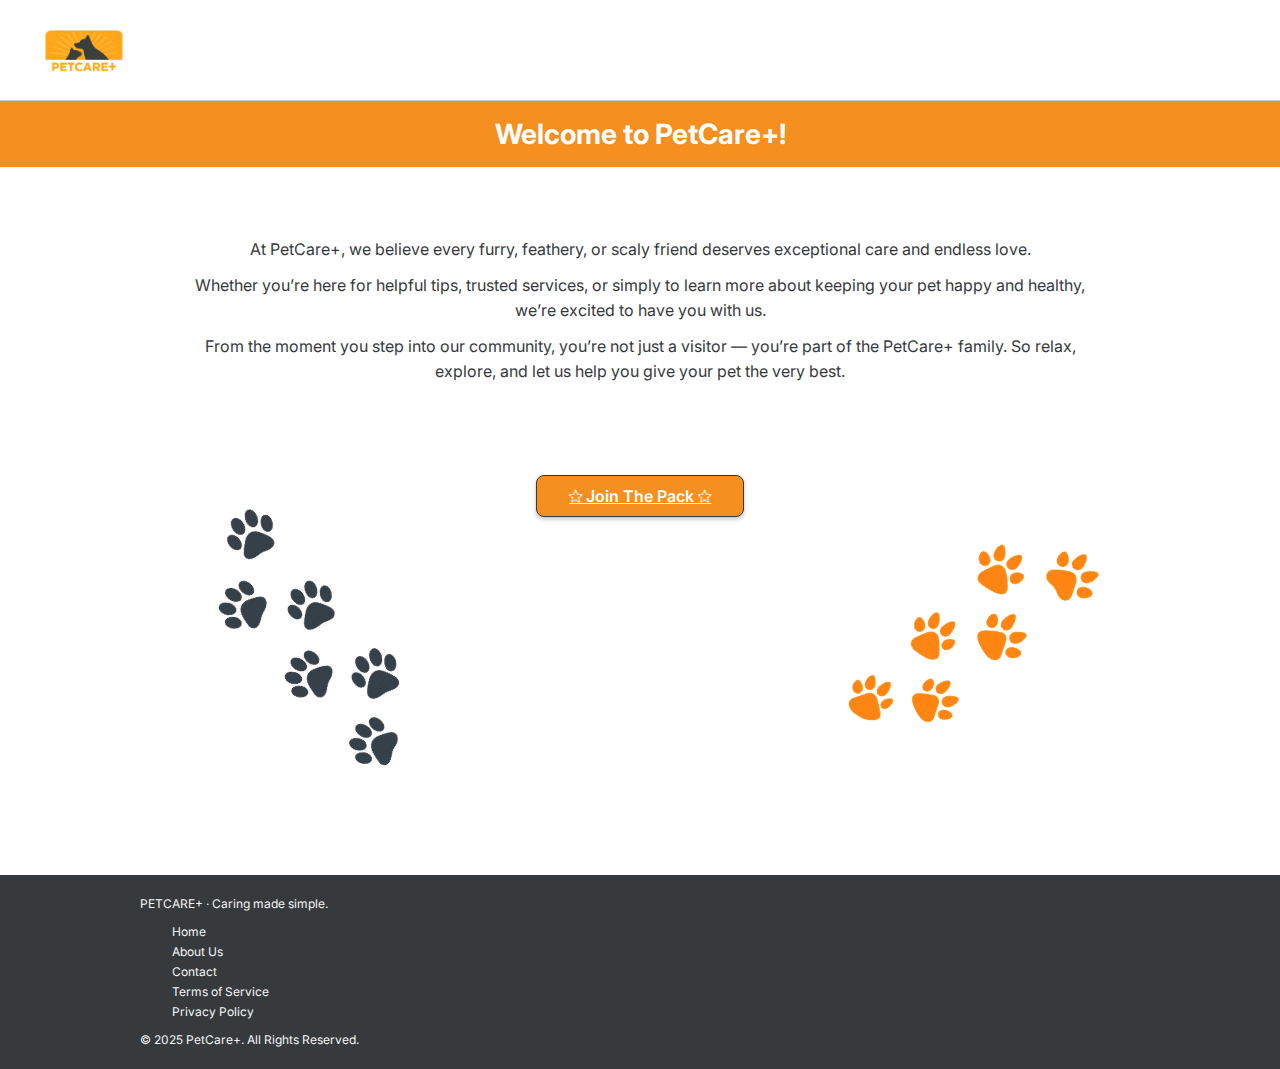
<file: Website_Components/index.html>
<!DOCTYPE html>
<html lang="en">
<head>
    <meta charset="UTF-8" />
    <title>Welcome to PetCare+</title>

    <!-- Make Bootstrap responsive -->
    <meta name="viewport" content="width=device-width, initial-scale=1.0">

    <!-- Inter font -->
    <link rel="preconnect" href="https://fonts.googleapis.com">
    <link rel="preconnect" href="https://fonts.gstatic.com" crossorigin>
    <link href="https://fonts.googleapis.com/css2?family=Inter:wght@400;500;600;700&display=swap" rel="stylesheet">

    <!-- Bootstrap CSS -->
    <link
        href="https://cdn.jsdelivr.net/npm/bootstrap@5.3.3/dist/css/bootstrap.min.css"
        rel="stylesheet">

    <!-- Your custom styles (override Bootstrap if needed) -->
    <link rel="stylesheet" href="styles.css">
</head>

<body>

    <!-- White header with transparent logo -->
    <header class="top-header">
        <img src="Logo_Unmasked.png" alt="PetCare+ logo" class="logo-img">
    </header>

    <!-- Orange bar title -->
    <div class="welcome-strip">
        Welcome to PetCare+!
    </div>

    <main class="intro-main">

        <!-- Centered intro text -->
        <section class="hero">
            <p>
                At PetCare+, we believe every furry, feathery, or scaly friend deserves exceptional care and endless love.
            </p>
            <p>
                Whether you’re here for helpful tips, trusted services, or simply to learn more about keeping your pet happy and healthy,
                we’re excited to have you with us.
            </p>
            <p>
                From the moment you step into our community, you’re not just a visitor — you’re part of the PetCare+ family.
                So relax, explore, and let us help you give your pet the very best.
            </p>
        </section>

        <!-- Paws + Join button row -->
        <section class="intro-paws-row">
            <!-- left tilted gray paws -->
            <div class="paw-column">
                <img src="Paw_Gray.png" alt="Gray paw prints" class="paw-strip paws-intro-left">
            </div>

            <!-- Join button (goes to login) -->
            <div class="intro-btn-wrapper">
                <a href="login.html" class="cta-btn intro-btn">
                    ✩ Join The Pack ✩
                </a>
            </div>

            <!-- right tilted orange paws -->
            <div class="paw-column">
                <img src="Paw_Orange.png" alt="Orange paw prints" class="paw-strip paws-intro-right">
            </div>
        </section>

    </main>

    <footer>
        <div class="footer-inner">
            <div class="footer-top">
                PETCARE+ · Caring made simple.
            </div>

            <ul class="footer-links">
                <li><a href="#">Home</a></li>
                <li><a href="#">About Us</a></li>
                <li><a href="#">Contact</a></li>
                <li><a href="#">Terms of Service</a></li>
                <li><a href="#">Privacy Policy</a></li>
            </ul>

            <div>
                © 2025 PetCare+. All Rights Reserved.
            </div>
        </div>
    </footer>

    <!-- JS at the bottom (only once!) -->
    <script src="https://cdn.jsdelivr.net/npm/bootstrap@5.3.3/dist/js/bootstrap.bundle.min.js"></script>
    <script src="main.js"></script>
</body>
</html>
</file>
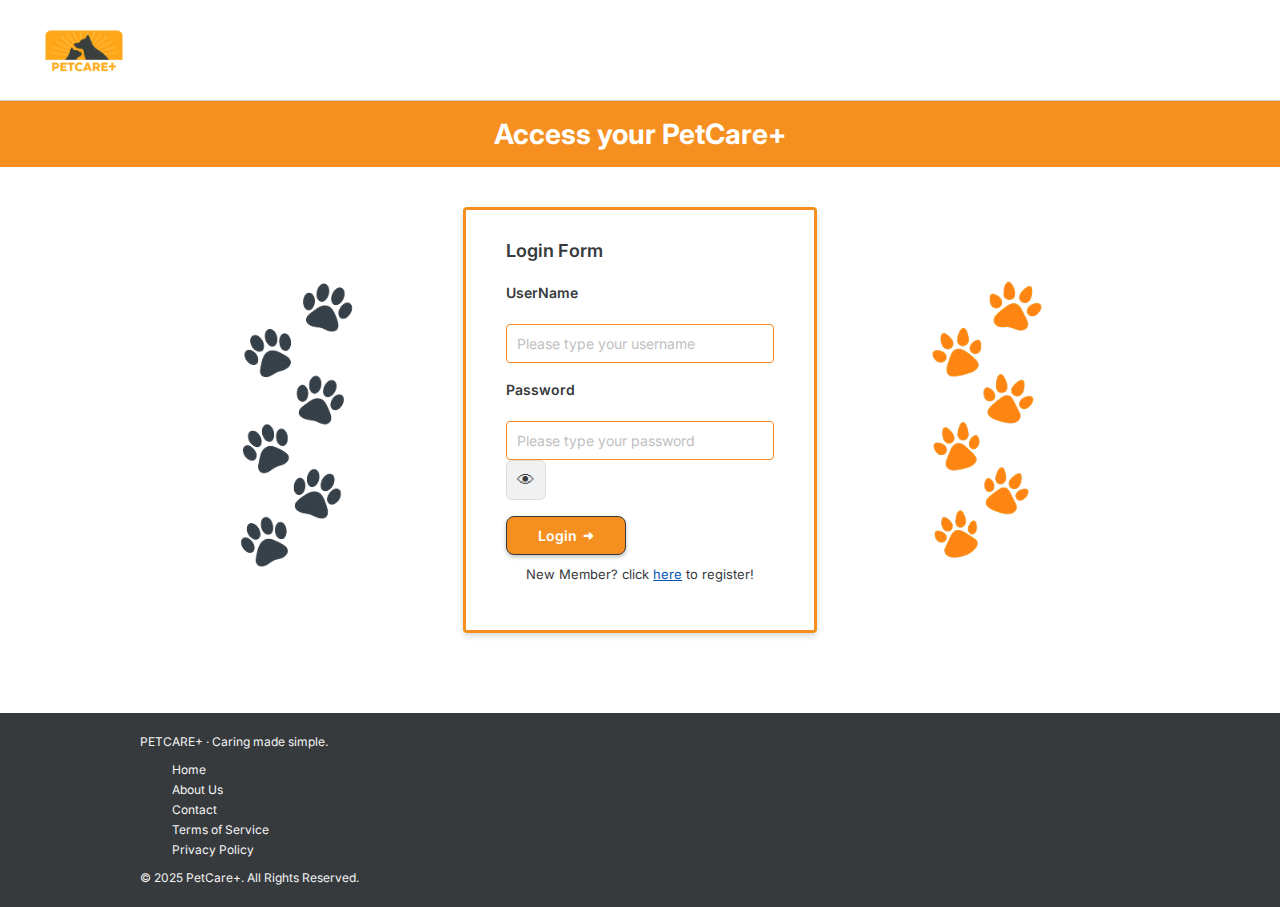
<file: Website_Components/login.html>
<!DOCTYPE html>
<html lang="en">
<head>
    <meta charset="UTF-8" />
    <title>PetCare+ Login</title>

    <!-- Inter font -->
    <link rel="preconnect" href="https://fonts.googleapis.com">
    <link rel="preconnect" href="https://fonts.gstatic.com" crossorigin>
    <link href="https://fonts.googleapis.com/css2?family=Inter:wght@400;500;600;700&display=swap" rel="stylesheet">

        <!-- Bootstrap CSS (load BEFORE your own CSS) -->
    <link
        href="https://cdn.jsdelivr.net/npm/bootstrap@5.3.3/dist/css/bootstrap.min.css"
        rel="stylesheet">

        
        
    <!-- Your custom styles -->
    <link rel="stylesheet" href="styles.css">
</head>

<body>

    <!-- Top logo bar (white background) -->
    <header class="top-header">
        <img src="Logo_Unmasked.png" alt="PetCare+ logo" class="logo-img">
    </header>

    <!-- Orange strip -->
    <div class="welcome-strip">
        Access your PetCare+
    </div>

    <main class="login-main">
        <div class="login-layout">

            <!-- LEFT PAW IMAGE (gray, straight) -->
            <div class="paw-column">
                <img src="Paw_Gray.png" alt="Gray paw prints" class="paw-strip login-paw">
            </div>

            <!-- LOGIN CARD -->
            <div class="login-card">
                <h2>Login Form</h2>
<form id="login-form" class="needs-validation" novalidate>
  <div class="form-row mb-3">
    <label for="username" class="form-label">UserName</label>
    <input
      type="text"
      id="username"
      class="form-control"
      placeholder="Please type your username"
      required
    >
    <div class="invalid-feedback">
      Please enter your username.
    </div>
  </div>

<div class="form-row mb-3">
  <label for="password" class="form-label">Password</label>

  <div class="password-row d-flex align-items-center">
      <input
          type="password"
          id="password"
          class="form-control flex-grow-1"
          placeholder="Please type your password"
          required
      >
      <span class="toggle-password-outside" data-target="password">👁︎</span>

      <!-- NOTE: same parent as the input, comes AFTER it -->
      <div class="invalid-feedback">
          Please enter your password.
      </div>
  </div>
</div>



  <div class="login-actions">
    <button type="submit" class="cta-btn login-btn">
      Login <span class="btn-icon">➜</span>
    </button>
  </div>

  <p class="register-text">
    New Member? click <a href="register.html">here</a> to register!
  </p>
</form>
<div id="login-success" class="alert alert-success d-none mt-3" role="alert"></div>
<div id="login-error" class="alert alert-danger d-none mt-3" role="alert"></div>



            </div>

            <!-- RIGHT PAW IMAGE (orange, straight) -->
            <div class="paw-column">
                <img src="Paw_Orange.png" alt="Orange paw prints" class="paw-strip login-paw">
            </div>

        </div>
    </main>

    <footer>
        <div class="footer-inner">
            <div class="footer-top">
                PETCARE+ · Caring made simple.
            </div>

            <ul class="footer-links">
                <li><a href="#">Home</a></li>
                <li><a href="#">About Us</a></li>
                <li><a href="#">Contact</a></li>
                <li><a href="#">Terms of Service</a></li>
                <li><a href="#">Privacy Policy</a></li>
            </ul>

            <div>
                © 2025 PetCare+. All Rights Reserved.
            </div>
        </div>
    </footer>
<script src="https://cdn.jsdelivr.net/npm/bootstrap@5.3.3/dist/js/bootstrap.bundle.min.js"></script>
<script src="main.js"></script>
</body>
</html>
</file>
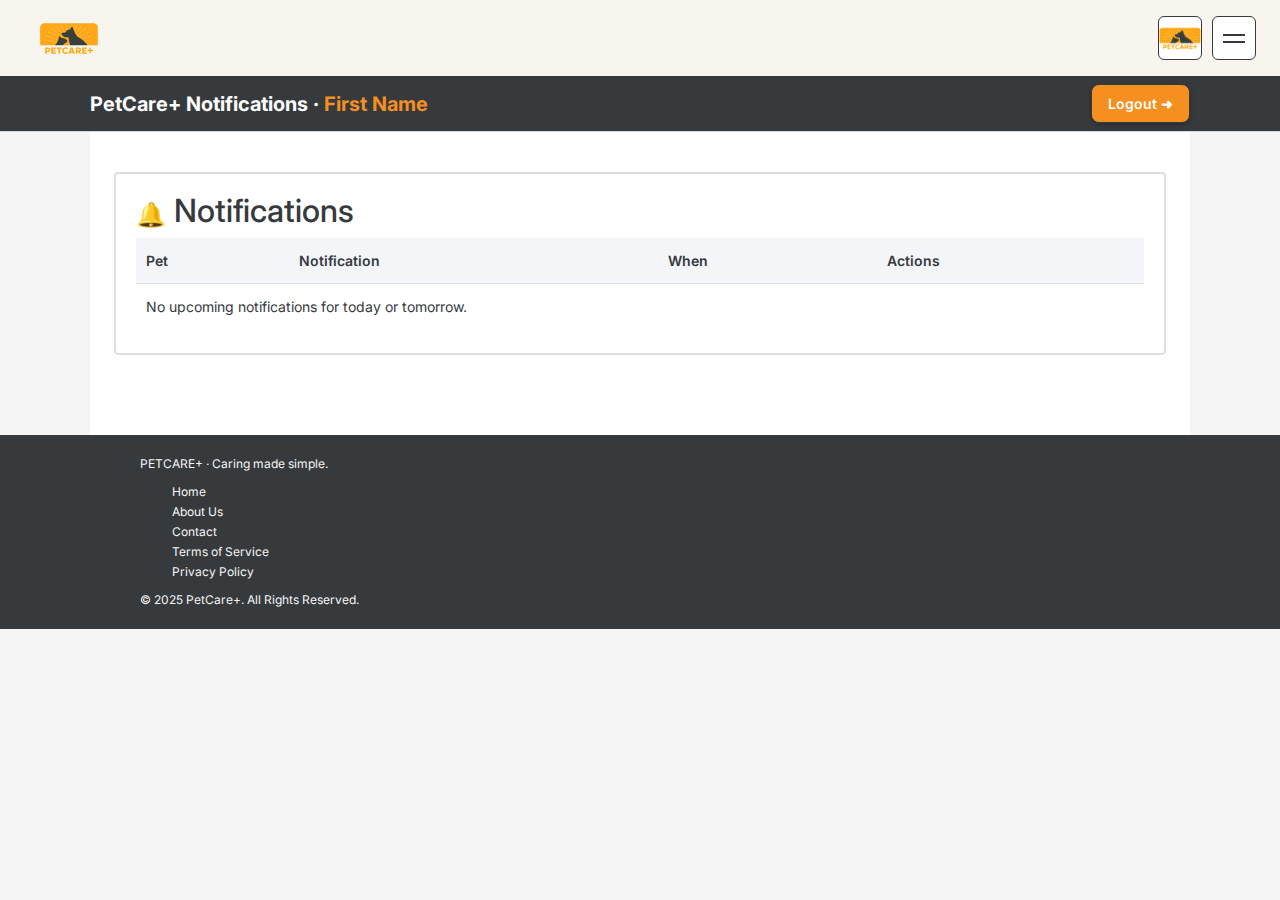
<file: Website_Components/notifications.html>
<!DOCTYPE html>
<html lang="en">
<head>
  <meta charset="UTF-8" />
  <title>Notifications · PetCare+</title>

  <link rel="preconnect" href="https://fonts.googleapis.com">
  <link rel="preconnect" href="https://fonts.gstatic.com" crossorigin>
  <link href="https://fonts.googleapis.com/css2?family=Inter:wght@400;500;600;700&display=swap" rel="stylesheet">

  <link
    href="https://cdn.jsdelivr.net/npm/bootstrap@5.3.3/dist/css/bootstrap.min.css"
    rel="stylesheet">

  <link rel="stylesheet" href="styles.css">
</head>

<body>

  <header class="home-header">
    <div class="home-header-top">
      <img src="Logo_Unmasked.png" alt="PetCare+ logo" class="home-logo">

      <div class="home-header-right">
        <button id="pet-thumb-btn" class="header-icon-btn" aria-label="Current pet">
          <img
            id="pet-thumb"
            class="pet-thumb"
            src="Logo_Unmasked.png"
            alt="Pet photo"
          >
        </button>

        <button id="show-menu" class="header-menu-btn" aria-label="Menu">
          <span></span>
          <span></span>
        </button>
      </div>
    </div>

    <div class="welcome-bar">
      <div class="welcome-bar-inner">
        <div class="welcome-text">
          PetCare+ Notifications · <span id="welcome-name">First Name</span>
        </div>
        <button class="cta-btn logout-btn">
          Logout ➜
        </button>
      </div>
    </div>
  </header>

  <nav id="nav-menu">
    <ul class="nav-menu-items">
      <div id="navbar-toggle">
        <a href="#" class="menu-bars" id="hide-menu">☰</a>
        <span class="sidebar-title">PetCare+</span>
      </div>

      <hr>

      <li class="nav-text"><a href="home.html">Dashboard</a></li>

      <li class="nav-section-label">Pet Profiles</li>
      <ul id="pet-profiles-list" class="nav-sublist">
        <li class="nav-sublist-footer">
          <a href="add-pet.html" class="nav-add-pet-link">+ Add a new pet</a>
        </li>
      </ul>

      <hr>

      <li class="nav-text"><a href="reservation.html">Book Appointment</a></li>
      <li class="nav-text"><a href="calendar.html">Calendar</a></li>
      <li class="nav-text"><a href="notifications.html">Notifications</a></li>
      <li class="nav-text"><a href="login.html">Logout</a></li>
    </ul>
  </nav>

  <div id="sidebar-overlay"></div>

  <main class="app-main notifications-main">
    <section class="notifications-card">
      <div class="notifications-title">
        <span class="notif-bell">🔔</span>
        <h2>Notifications</h2>
      </div>

      <table class="notifications-table">
        <thead>
          <tr>
            <th>Pet</th>
            <th>Notification</th>
            <th>When</th>
            <th>Actions</th>
          </tr>
        </thead>
        <tbody id="notifications-body">
        </tbody>
      </table>
    </section>
  </main>

  <footer>
    <div class="footer-inner">
      <div class="footer-top">
        PETCARE+ · Caring made simple.
      </div>

      <ul class="footer-links">
        <li><a href="home.html"  data-footer-link="home">Home</a></li>
        <li><a href="index.html" data-footer-link="about">About Us</a></li>
        <li><a href="#contact"   data-footer-link="contact">Contact</a></li>
        <li><a href="#terms"     data-footer-link="terms">Terms of Service</a></li>
        <li><a href="#privacy"   data-footer-link="privacy">Privacy Policy</a></li>
      </ul>

      <div>
        © 2025 PetCare+. All Rights Reserved.
      </div>
    </div>
  </footer>

  <div id="footer-modal-overlay" class="footer-modal-overlay">
    <div class="footer-modal">
      <button class="footer-modal-close" aria-label="Close">×</button>
      <h2 id="footer-modal-title"></h2>
      <div id="footer-modal-body"></div>
    </div>
  </div>

  <script src="https://cdn.jsdelivr.net/npm/bootstrap@5.3.3/dist/js/bootstrap.bundle.min.js"></script>
  <script src="main.js"></script>
</body>
</html>
</file>
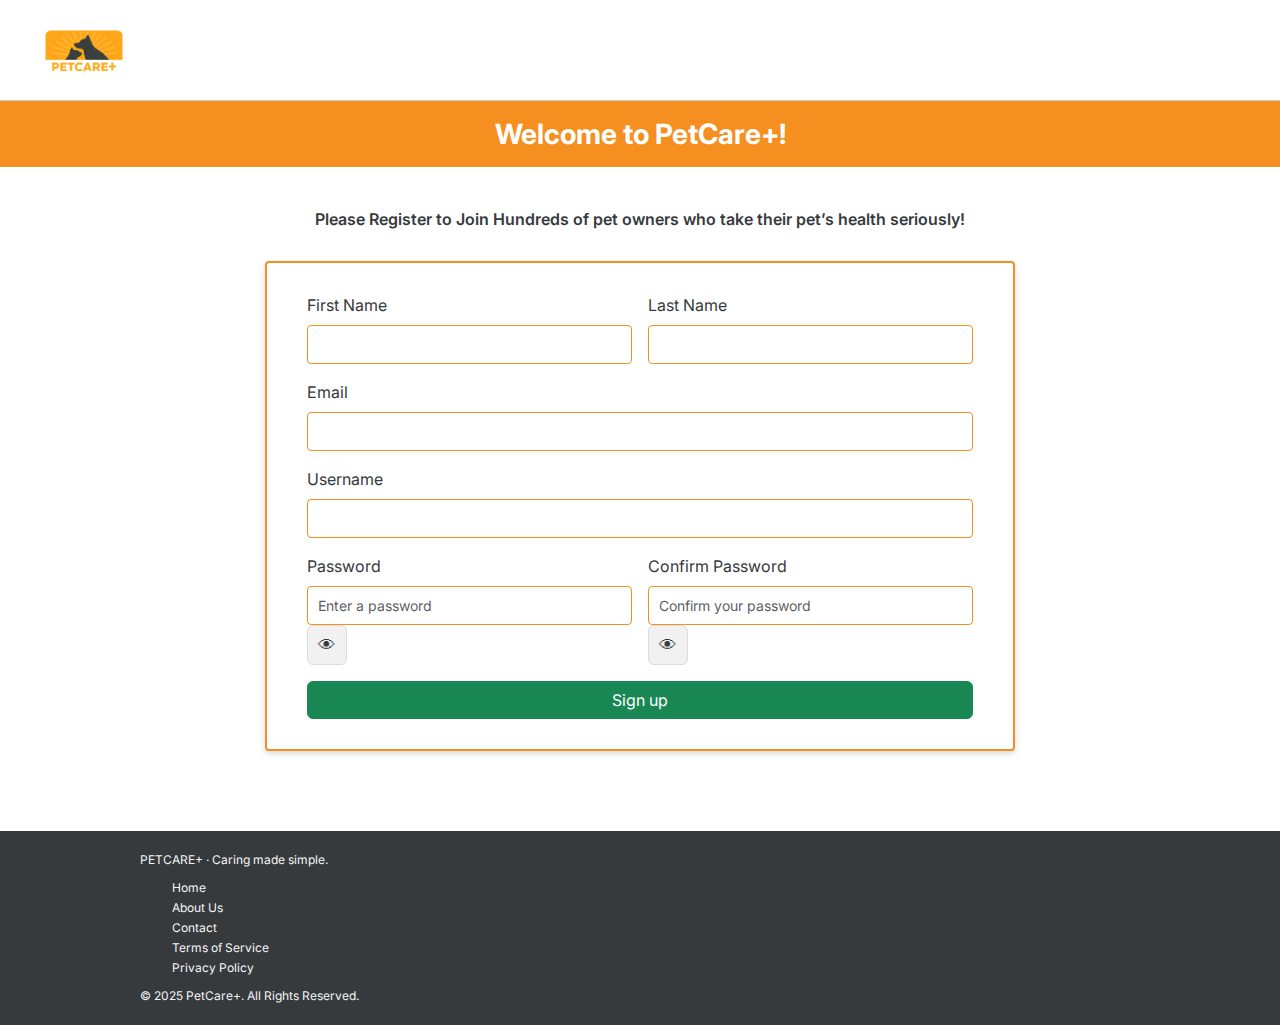
<file: Website_Components/register.html>
<!DOCTYPE html>
<html lang="en">
<head>
    <meta charset="UTF-8" />
    <title>Register · PetCare+</title>

    <!-- Inter font -->
    <link rel="preconnect" href="https://fonts.googleapis.com">
    <link rel="preconnect" href="https://fonts.gstatic.com" crossorigin>
    <link href="https://fonts.googleapis.com/css2?family=Inter:wght@400;500;600;700&display=swap" rel="stylesheet">

        <!-- Bootstrap CSS (load BEFORE your own CSS) -->
    <link
        href="https://cdn.jsdelivr.net/npm/bootstrap@5.3.3/dist/css/bootstrap.min.css"
        rel="stylesheet">

        
        
        
    <!-- Your custom styles -->
    <link rel="stylesheet" href="styles.css">
</head>

<body>

    <!-- Same white header + transparent logo -->
    <header class="top-header">
        <img src="Logo_Unmasked.png" alt="PetCare+ logo" class="logo-img">
    </header>

    <!-- Orange strip title -->
    <div class="welcome-strip">
        Welcome to PetCare+!
    </div>

    <main class="register-main">
        <!-- Subtitle under orange strip -->
        <p class="register-subtitle">
            Please Register to Join Hundreds of pet owners who take their pet’s health seriously!
        </p>

        <!-- Registration form card -->
        <section class="register-card">
 <form id="register-form" class="needs-validation" novalidate>
  <div class="row g-3">
    <div class="col-md-6">
      <label for="reg-first-name" class="form-label">First Name</label>
      <input type="text" id="reg-first-name" class="form-control" required>
      <div class="invalid-feedback">Please enter your first name.</div>
    </div>

    <div class="col-md-6">
      <label for="reg-last-name" class="form-label">Last Name</label>
      <input type="text" id="reg-last-name" class="form-control" required>
      <div class="invalid-feedback">Please enter your last name.</div>
    </div>

    <div class="col-12">
      <label for="reg-email" class="form-label">Email</label>
      <input type="email" id="reg-email" class="form-control" required>
      <div class="invalid-feedback">Please enter a valid email.</div>
    </div>

    <div class="col-12">
      <label for="reg-username" class="form-label">Username</label>
      <input type="text" id="reg-username" class="form-control" required>
      <div class="invalid-feedback">Please choose a username.</div>
    </div>
<div class="col-md-6">
  <label for="reg-password" class="form-label">Password</label>

  <div class="password-row d-flex align-items-start">
      <input
          type="password"
          id="reg-password"
          class="form-control flex-grow-1"
          placeholder="Enter a password"
          required
      >
      <span class="toggle-password-outside" data-target="reg-password">👁︎</span>

      <div class="invalid-feedback">
          Please enter a password.
      </div>
  </div>
</div>

<div class="col-md-6">
  <label for="reg-confirm" class="form-label">Confirm Password</label>

  <div class="password-row d-flex align-items-start">
      <input
          type="password"
          id="reg-confirm"
          class="form-control flex-grow-1"
          placeholder="Confirm your password"
          required
      ><span class="toggle-password-outside" data-target="reg-confirm">👁︎</span>
      

      <div class="invalid-feedback">
          Please confirm your password.
      </div>
  </div>
</div>


    <div class="col-12">
      <button type="submit" class="btn btn-success w-100">Sign up</button>
    </div>
  </div>
</form>

<div id="register-error" class="alert alert-danger mt-3 d-none" role="alert"></div>
<div id="register-success" class="alert alert-success mt-3 d-none" role="alert"></div>

        </section>
    </main>

    <footer>
        <div class="footer-inner">
            <div class="footer-top">
                PETCARE+ · Caring made simple.
            </div>

            <ul class="footer-links">
                <li><a href="#">Home</a></li>
                <li><a href="#">About Us</a></li>
                <li><a href="#">Contact</a></li>
                <li><a href="#">Terms of Service</a></li>
                <li><a href="#">Privacy Policy</a></li>
            </ul>

            <div>
                © 2025 PetCare+. All Rights Reserved.
            </div>
        </div>
    </footer>
<script src="https://cdn.jsdelivr.net/npm/bootstrap@5.3.3/dist/js/bootstrap.bundle.min.js"></script>
<script src="main.js"></script>
</body>
</html>
</file>
<file: Website_Components/styles.css>
/* GLOBAL / BASE STYLES */

:root {
    --pet-orange: #F58F1F;
    --pet-gray:   #363A3D;
    --bg-light:   #f5f5f5;
    --footer-bg:  #363A3D;
}

* {
    box-sizing: border-box;
    margin: 0;
    padding: 0;
}

body {
    font-family: "Inter", Arial, Helvetica, sans-serif;
    background-color: var(--bg-light);
    color: var(--pet-gray);
}

/* HEADER VARIANTS */

/* White header with logo (login, register, intro, add-pet) */
.top-header {
    background-color: #ffffff;
    border-bottom: 1px solid #cccccc;
    padding: 10px 24px;
}

.logo-img {
    height: 80px;
}

/* Old text-based header if you still need it somewhere */
.top-bar {
    background-color: #ffffff;
    border-bottom: 1px solid #cccccc;
    padding: 10px 20px;
}

.logo-box {
    display: inline-flex;
    align-items: center;
    justify-content: center;
    background-color: var(--pet-orange);
    padding: 8px 20px;
    border-radius: 4px;
}

.logo-box span {
    font-weight: 700;
    color: #ffffff;
    font-size: 20px;
    letter-spacing: 1px;
}

/* ORANGE STRIP UNDER HEADER */

.welcome-strip {
    background-color: var(--pet-orange);
    color: #ffffff;
    text-align: center;
    padding: 12px 10px;
    font-size: 28px;
    font-weight: 700;
}
/* ========================= */
/*    HOME HEADER + WELCOME  */
/* ========================= */

/* outer shell */
.home-header {
    background-color: #f8f5ee;
    border-bottom: 1px solid #d5d5d5;
}

/* top pale row with logo on left and icons on right */
.home-header-top {
    display: flex;
    align-items: center;
    justify-content: space-between;
    padding: 8px 24px;
}

.home-logo {
    height: 60px;
}

.home-header-right {
    display: flex;
    align-items: center;
    gap: 10px;
}

/* square icon buttons (reused for menu & pet thumb wrapper) */
.header-icon-btn,
.header-menu-btn {
    width: 44px;
    height: 44px;
    border-radius: 6px;
    border: 1px solid var(--pet-gray);
    background-color: #ffffff;
    display: inline-flex;
    justify-content: center;
    align-items: center;
    cursor: pointer;
}

/* hamburger lines inside menu button */
.header-menu-btn span {
    display: block;
    width: 22px;
    height: 2px;
    background-color: var(--pet-gray);
}

/* pet photo inside square */
.pet-thumb {
    width: 100%;
    height: 100%;
    object-fit: cover;
    border-radius: 4px;
}

/* dark welcome bar row */
.welcome-bar {
    background-color: var(--pet-gray);
    color: #ffffff;
    padding: 8px 24px;
}

.welcome-bar-inner {
    max-width: 1100px;
    margin: 0 auto;
    display: flex;
    align-items: center;
    justify-content: space-between;
    gap: 12px;
}

.welcome-text {
    font-size: 20px;
    font-weight: 700;
}

#welcome-name {
    color: var(--pet-orange);
}

/* reuse existing .cta-btn + .logout-btn sizes */
.logout-btn {
    padding-inline: 16px;
    font-size: 14px;
}

@media (max-width: 700px) {
    .welcome-bar-inner {
        flex-direction: column;
        align-items: flex-start;
    }

    .logout-btn {
        align-self: flex-end;
    }
}

/* INTRO / HERO (if you use it) */

.hero {
    text-align: center;
    padding: 40px 20px 80px;
    background-color: #ffffff;
}

.hero p {
    max-width: 900px;
    margin: 10px auto;
    font-size: 16px;
    line-height: 1.5;
}

/* Icon paw columns / groups from older design (still safe to keep) */

.bottom-row {
    display: flex;
    align-items: center;
    justify-content: center;
    gap: 60px;
    margin-top: 40px;
}

.paw-group {
    display: flex;
    flex-direction: column;
    gap: 10px;
    font-size: 24px;
}

.paw-group.left {
    color: #444444;
}

.paw-group.right {
    color: var(--pet-orange);
}

/* PRIMARY BUTTON STYLE (matches screenshot) */

.cta-btn {
    display: inline-flex;
    align-items: center;
    justify-content: center;
    gap: 6px;

    padding: 8px 24px;
    background-color: var(--pet-orange);
    border-radius: 8px;
    border: 1px solid var(--pet-gray);

    color: #ffffff;
    font-size: 14px;
    font-weight: 600;
    cursor: pointer;

    box-shadow: 0 2px 4px rgba(0, 0, 0, 0.25);
    transition: transform 0.1s ease, box-shadow 0.1s ease,
                background-color 0.15s ease;
}

.cta-btn:hover {
    background-color: #ff9e2c;
    transform: translateY(-1px);
    box-shadow: 0 3px 7px rgba(0, 0, 0, 0.3);
}

.btn-icon {
    font-size: 13px;
    line-height: 1;
}

/* FOOTER */

footer {
    background-color: var(--footer-bg);
    color: #f5f5f5;
    padding: 20px;
    font-size: 12px;
}

.footer-inner {
    max-width: 1000px;
    margin: 0 auto;
}

.footer-top {
    margin-bottom: 10px;
}

.footer-links {
    list-style: none;
    margin-bottom: 10px;
}

.footer-links li {
    margin: 2px 0;
}

.footer-links a {
    color: #f5f5f5;
    text-decoration: none;
}

.footer-links a:hover {
    text-decoration: underline;
}

/* Small-screen tweak for intro bottom-row */
@media (max-width: 700px) {
    .bottom-row {
        flex-direction: column;
        gap: 20px;
    }
}

/* ========================= */
/*        LOGIN PAGE        */
/* ========================= */

.login-main {
    background-color: #ffffff;
    padding: 40px 0 80px;
}

/* layout: gray paws – form – orange paws */
.login-layout {
    max-width: 900px;
    margin: 0 auto;
    display: flex;
    align-items: center;
    justify-content: center;
    gap: 60px;
}

/* paw columns and images */
.paw-column {
    display: flex;
    justify-content: center;
}

.paw-strip {
    max-height: 320px;
    width: auto;
    object-fit: contain;
}

/* on login they stay straight; on intro we will rotate with extra classes */
.login-paw {
    transform: rotate(0deg);
}

/* For later (Introduction tilted outward): 
   .paws-intro-left { transform: rotate(-45deg); }
   .paws-intro-right { transform: rotate(45deg); }
*/

.login-card {
    border: 3px solid var(--pet-orange);
    padding: 30px 40px;
    border-radius: 4px;
    max-width: 380px;
    width: 100%;
    background-color: #ffffff;
    box-shadow: 0 3px 6px rgba(0,0,0,0.15);
    text-align: left;
    font-size: 14px;
}

.login-card h2 {
    margin-bottom: 20px;
    font-size: 18px;
    font-weight: 600;
}

/* Generic form row (used in register too) */

.form-row {
    margin-bottom: 15px;
    display: flex;
    flex-direction: column;
}

.form-row label {
    margin-bottom: 5px;
    font-weight: 600;
}

.form-row input {
    padding: 8px 10px;
    border-radius: 4px;
    border: 1px solid var(--pet-orange);
    font-size: 14px;
    outline: none;
}

.form-row input::placeholder {
    color: #c0c0c0;
}

.form-row input:focus {
    box-shadow: 0 0 0 2px rgba(245, 143, 31, 0.25);
}

.login-actions {
    margin-top: 10px;
    margin-bottom: 10px;
}

.login-btn {
    min-width: 120px;
}

.register-text {
    font-size: 13px;
    margin-top: 5px;
    text-align: center;
}

.register-text a {
    color: #0056b3;
    text-decoration: underline;
}

@media (max-width: 800px) {
    .login-layout {
        flex-direction: column;
        gap: 30px;
    }

    .paw-column {
        order: -1; /* paws go above/below on small screens if needed */
    }
}

/* ========================= */
/*      REGISTER PAGE       */
/* ========================= */

.register-main {
    background-color: #ffffff;
    text-align: center;
    padding: 40px 20px 80px;
}

.register-subtitle {
    margin-bottom: 30px;
    font-size: 16px;
    font-weight: 600;
}

.register-card {
    border: 2px solid var(--pet-orange);
    padding: 30px 40px;
    border-radius: 4px;
    max-width: 750px;
    margin: 0 auto;
    background-color: #ffffff;
    box-shadow: 0 3px 6px rgba(0,0,0,0.15);
}

.register-grid {
    display: grid;
    grid-template-columns: repeat(2, 1fr);
    gap: 18px 30px;
}

.register-card .form-row {
    display: flex;
    flex-direction: column;
}

.register-card input {
    padding: 8px 10px;
    border: 1px solid var(--pet-orange);
    border-radius: 4px;
    font-size: 14px;
}

.register-actions {
    margin-top: 25px;
    text-align: center;
}

.register-btn {
    width: 140px;
}

@media (max-width: 700px) {
    .register-grid {
        grid-template-columns: 1fr;
    }
}
/* ========================= */
/*     INTRO / INDEX PAGE    */
/* ========================= */

/* main wrapper so background is white like in Figma */
.intro-main {
    background-color: #ffffff;
    padding: 40px 0 80px;
}

/* hero text already exists, but this tightens spacing a bit for intro */
.hero {
    text-align: center;
    padding: 20px 20px 40px;
    background-color: #ffffff;
}

.hero p {
    max-width: 900px;
    margin: 10px auto;
    font-size: 16px;
    line-height: 1.6;
}

/* paws + button row near the bottom */
.intro-paws-row {
    display: flex;
    align-items: flex-start;
    justify-content: center;
    gap: 120px;
    margin-top: 40px;
}

/* reuse .paw-column and .paw-strip from login,
   but tilt them outward on this page */
.paws-intro-left {
    transform: rotate(-45deg);
}

.paws-intro-right {
    transform: rotate(45deg);
}

.intro-btn-wrapper {
    display: flex;
    align-items: center;
    justify-content: center;
}

/* slightly larger button on intro page */
.intro-btn {
    padding-inline: 32px;
    font-size: 16px;
}

/* stack vertically on small screens */
@media (max-width: 800px) {
    .intro-paws-row {
        flex-direction: column;
        gap: 24px;
    }

    .paws-intro-left,
    .paws-intro-right {
        transform: rotate(0deg); /* keep readable on small screens */
    }
}

/* ========================= */
/*      REGISTER PAGE       */
/* ========================= */

.register-main {
    background-color: #ffffff;
    text-align: center;
    padding: 40px 20px 80px;
}

.register-subtitle {
    margin-bottom: 30px;
    font-size: 16px;
    font-weight: 600;
}

.register-card {
    border: 2px solid var(--pet-orange);
    padding: 30px 40px;
    border-radius: 4px;
    max-width: 750px;
    margin: 0 auto;
    background-color: #ffffff;
    box-shadow: 0 3px 6px rgba(0,0,0,0.15);
    text-align: left;              /* card content left-aligned */
}

.register-grid {
    display: grid;
    grid-template-columns: repeat(2, 1fr);
    gap: 18px 30px;
}

/* reusing .form-row + .form-row input from before */

.register-card .form-row {
    display: flex;
    flex-direction: column;
}

.register-actions {
    margin-top: 25px;
    text-align: left;
}

.register-btn {
    width: 140px;
}

/* “Already a member?” line */
.register-login-text {
    margin-top: 12px;
    font-size: 13px;
}

.register-login-text a {
    color: #0056b3;
    text-decoration: underline;
}

@media (max-width: 700px) {
    .register-grid {
        grid-template-columns: 1fr;
    }

    .register-actions {
        text-align: center;
    }
}
/* ========================= */
/*     ADD PET PROFILE       */
/* ========================= */

.add-pet-main {
    background-color: #ffffff;
    text-align: center;
    padding: 40px 20px 80px;
}

.add-pet-subtitle {
    margin-bottom: 30px;
    font-size: 16px;
    font-weight: 600;
}

.add-pet-card {
    border: 2px solid var(--pet-orange);
    padding: 30px 40px;
    border-radius: 4px;
    max-width: 800px;
    margin: 0 auto;
    background-color: #ffffff;
    box-shadow: 0 3px 6px rgba(0,0,0,0.15);
    text-align: left;
    font-size: 14px;
}

/* two columns like the Figma */
.add-pet-grid {
    display: grid;
    grid-template-columns: repeat(2, 1fr);
    gap: 18px 40px;
}

.add-pet-col .form-row {
    margin-bottom: 18px;
}

/* birthday row (DD MM YYYY) */
.birthday-row {
    display: flex;
    gap: 10px;
}

.birthday-row input {
    width: 70px;
}

/* Add button area */
.add-pet-actions {
    margin-top: 10px;
}

.add-pet-btn {
    min-width: 90px;
}

@media (max-width: 768px) {
    .add-pet-grid {
        grid-template-columns: 1fr;
    }

    .birthday-row input {
        width: 100%;
    }

    .birthday-row {
        gap: 8px;
    }
}
/* ========================= */
/*     APP HEADER (DARK)     */
/* ========================= */

.app-header {
    background-color: var(--pet-gray);
    color: #ffffff;
    display: grid;
    grid-template-columns: auto 1fr auto;
    align-items: center;
    padding: 10px 24px;
    column-gap: 20px;
}

.app-header-left {
    display: flex;
    align-items: center;
}

.app-header-logo {
    height: 50px;
}

.app-header-center {
    text-align: center;
}

.app-header-center h1 {
    font-size: 24px;
    font-weight: 700;
    color: var(--pet-orange);
}

.app-header-right {
    display: flex;
    align-items: center;
    gap: 10px;
}

/* square icon button (profile image placeholder) */
.header-icon-btn {
    width: 44px;
    height: 44px;
    border-radius: 6px;
    border: 1px solid var(--pet-gray);
    background-color: #ffffff;
    display: inline-flex;
    align-items: center;
    justify-content: center;
    font-size: 20px;
    cursor: pointer;
}

/* hamburger menu button */
.header-menu-btn {
    width: 44px;
    height: 44px;
    border-radius: 6px;
    border: 1px solid var(--pet-gray);
    background-color: #ffffff;
    display: inline-flex;
    flex-direction: column;
    justify-content: center;
    align-items: center;
    gap: 5px;
    cursor: pointer;
}

.header-menu-btn span {
    display: block;
    width: 22px;
    height: 2px;
    background-color: var(--pet-gray);
}

/* logout button reuse .cta-btn but smaller */
.logout-btn {
    padding-inline: 16px;
    font-size: 14px;
}

/* ========================= */
/*      DASHBOARD / HOME     */
/* ========================= */

.app-main {
    background-color: #ffffff;
    padding: 40px 24px 80px;
}

.dashboard-main {
    max-width: 1100px;
    margin: 0 auto;
}

/* Two big panels row */
.dashboard-grid {
    display: grid;
    grid-template-columns: 2fr 1.2fr;
    gap: 40px;
    margin-bottom: 40px;
}

/* Make the panels a bit fancier */
.dash-panel {
    border: 2px solid #2f3336;
    background-color: #ffffff;
    padding: 16px 18px 22px;
    border-radius: 10px; /* rounded corners */
    box-shadow: 0 4px 12px rgba(0, 0, 0, 0.08);
}

/* Empty state styling */
.dash-empty-state {
    min-height: 140px;
    display: flex;
    align-items: center;
    justify-content: center;
    text-align: center;
    padding: 20px;
    border-radius: 6px;
    background: linear-gradient(135deg, #fafafa, #fdfdfd);
}

.dash-empty-main {
    font-size: 14px;
    color: #777777;
    font-style: italic;
}


.dash-panel-header {
    font-weight: 700;
    margin-bottom: 10px;
    border-bottom: 2px solid #2f3336;
    padding-bottom: 6px;
}

.dash-panel-body {
    margin-top: 6px;
}

/* appointments table */
.dash-table {
    width: 100%;
    border-collapse: collapse;
    font-size: 14px;
}

.dash-table td {
    padding: 10px 8px;
    border-bottom: 1px solid #dddddd;
}

.dash-table tr:last-child td {
    border-bottom: none;
}

.dash-actions {
    text-align: right;
    white-space: nowrap;
    display: flex;
    justify-content: flex-end;
    gap: 8px;
}

/* small buttons inside table */
.dash-small-btn {
    padding: 6px 12px;
    font-size: 12px;
}

/* dark-outline button like your Cancel buttons */
.dash-outline-btn {
    padding: 6px 12px;
    border-radius: 8px;
    border: 1px solid #2f3336;
    background-color: #ffffff;
    color: #2f3336;
    font-size: 12px;
    font-weight: 600;
    cursor: pointer;
}

/* reminders box on right panel */
.dash-reminders-box {
    min-height: 120px;
    display: flex;
    align-items: flex-start;
}

/* Bottom three “box buttons” */
.dashboard-actions {
    display: flex;
    flex-direction: column;
    gap: 14px;
    max-width: 280px;
}

.outline-link-btn {
    display: block;
    padding: 14px 20px;
    border: 2px solid var(--pet-orange);
    border-radius: 14px;
    background-color: #ffffff;
    color: var(--pet-gray);
    font-size: 16px;
    font-weight: 600;
    text-decoration: none;
    box-shadow: 0 2px 5px rgba(0,0,0,0.1);

    transition: 0.2s ease;
}

.outline-link-btn:hover {
    background-color: var(--pet-orange);
    color: #ffffff;
    box-shadow: 0 4px 12px rgba(0,0,0,0.2);
    transform: translateY(-2px);
}


@media (max-width: 900px) {
    .dashboard-grid {
        grid-template-columns: 1fr;
    }

    .dashboard-actions {
        max-width: 100%;
    }
}
/* ========================= */
/*       PROFILE PAGE        */
/* ========================= */

.profile-main {
    max-width: 1100px;
    margin: 0 auto;
}

/* two big boxes, side by side */
.profile-grid {
    display: grid;
    grid-template-columns: 1.3fr 1.3fr;
    gap: 40px;
}

/* big white rectangle with dark border, like Figma */
.profile-card {
    border: 3px solid #2f3336;
    background-color: #ffffff;
    min-height: 340px;
    padding: 22px 24px;
    display: flex;
    flex-direction: column;
    justify-content: space-between;
}

/* left card text list */
.profile-info-list p {
    margin-bottom: 12px;
    font-size: 15px;
}

.profile-label {
    font-weight: 700;
}

/* bottom-left “Edit Info” button */
.profile-card-actions {
    margin-top: 20px;
}

.profile-edit-btn {
    padding-inline: 18px;
}

/* right card layout */
.profile-right-content {
    display: flex;
    flex-direction: column;
    height: 100%;
}

/* “Medical Records” and “Treatments” text */
.profile-section-title {
    font-weight: 700;
    margin-bottom: 40px;
}

/* push “Treatments” lower down to match Figma spacing */
.profile-section-title-lower {
    margin-top: 40px;
}

/* Add Record button somewhere below Treatments, not at very bottom */
.profile-add-btn {
    margin-top: 40px;
    align-self: flex-start;
    padding-inline: 18px;
}

@media (max-width: 900px) {
    .profile-grid {
        grid-template-columns: 1fr;
    }
}
/* ========================= */
/*      RESERVATION PAGE     */
/* ========================= */

.reservation-main {
    max-width: 900px;
    margin: 0 auto;
}

/* orange-bordered card in the center */
.reservation-card {
    border: 2px solid var(--pet-orange);
    padding: 30px 40px 26px;
    border-radius: 4px;
    background-color: #ffffff;
    box-shadow: 0 3px 6px rgba(0,0,0,0.15);
    font-size: 14px;
}

.reservation-title {
    font-size: 18px;
    font-weight: 700;
    margin-bottom: 18px;
}

/* section blocks: Service type, Location, Date, Notes */
.reservation-section {
    margin-bottom: 18px;
}

.reservation-label {
    font-weight: 700;
    margin-bottom: 6px;
}

/* inline checkbox rows */
.reservation-check {
    display: block;
    margin: 4px 0;
    font-weight: 400;
}

.reservation-check input {
    margin-right: 8px;
}

/* date input styled like your other inputs */
.reservation-date-input {
    padding: 8px 10px;
    border-radius: 4px;
    border: 1px solid var(--pet-orange);
    font-size: 14px;
    min-width: 220px;
}

/* notes text area */
.reservation-notes {
    width: 100%;
    padding: 10px 12px;
    border-radius: 4px;
    border: 1px solid var(--pet-orange);
    font-size: 14px;
    resize: vertical;
}

/* Confirm button aligned to right bottom of card */
.reservation-actions {
    margin-top: 10px;
    text-align: right;
}

.reservation-btn {
    min-width: 110px;
}

@media (max-width: 700px) {
    .reservation-card {
        padding: 24px 18px;
    }

    .reservation-date-input {
        width: 100%;
    }
}
/* ========================= */
/*        CALENDAR PAGE      */
/* ========================= */

.calendar-main {
    max-width: 1100px;
    margin: 0 auto;
}

/* big white calendar box */
.calendar-wrapper {
    border: 2px solid #d0d0d0;
    background-color: #ffffff;
    padding: 20px 24px 26px;
}

/* top row: month + nav arrows */
.calendar-header-row {
    display: flex;
    align-items: center;
    justify-content: space-between;
    margin-bottom: 12px;
    border-bottom: 2px solid #3b314d;
    padding-bottom: 8px;
}

.calendar-month {
    font-size: 20px;
    font-weight: 600;
}

.calendar-nav-buttons {
    display: flex;
    gap: 8px;
}

.calendar-nav-btn {
    width: 32px;
    height: 32px;
    border-radius: 16px;
    border: 1px solid #999;
    background-color: #ffffff;
    font-size: 16px;
    cursor: pointer;
}

/* table structure */
.calendar-table {
    width: 100%;
    border-collapse: collapse;
    table-layout: fixed;
    font-size: 13px;
}

.calendar-table thead th {
    padding: 8px 4px;
    border-bottom: 1px solid #cccccc;
    text-align: left;
    font-weight: 600;
}

.calendar-cell {
    border: 1px solid #ececec;
    height: 78px;
    vertical-align: top;
    padding: 4px 6px;
    position: relative;
    background-color: #fafafa;
}

.calendar-cell.other-month {
    background-color: #fdfdfd;
    color: #bbbbbb;
}

/* day number in corner */
.calendar-day-number {
    font-size: 11px;
    font-weight: 500;
    display: inline-block;
    margin-bottom: 4px;
}

/* event pills */
.calendar-event {
    display: block;
    margin-top: 3px;
    padding: 2px 6px;
    border-radius: 8px;
    font-size: 11px;
    white-space: nowrap;
    overflow: hidden;
    text-overflow: ellipsis;
}
.calendar-event--veterinary {
    background-color: #d9e4ff; /* light blue */
}

.calendar-event--grooming {
    background-color: #ffd8e3; /* pink */
}

.calendar-event--boarding {
    background-color: #ffe9c8; /* peach */
}



/* the blue circle on 27th (just for style) */
.calendar-event--circle {
    width: 26px;
    height: 26px;
    border-radius: 13px;
    display: flex;
    align-items: center;
    justify-content: center;
}

/* legend at bottom */
.calendar-legend {
    display: flex;
    flex-wrap: wrap;
    gap: 18px;
    margin-top: 14px;
    font-size: 12px;
}

.legend-item {
    display: inline-flex;
    align-items: center;
    gap: 6px;
}

.legend-color {
    width: 14px;
    height: 14px;
    border-radius: 6px;
    display: inline-block;
}

/* same colors as event pills */
/* same pastel colors, just renamed */
.legend-veterinary { background-color: #d9e4ff; }  /* light blue */
.legend-grooming   { background-color: #ffd8e3; }  /* pink */
.legend-boarding   { background-color: #ffe9c8; }  /* peach */


@media (max-width: 900px) {
    .calendar-wrapper {
        padding: 16px 10px 20px;
    }

    .calendar-table {
        font-size: 11px;
    }

    .calendar-cell {
        height: 70px;
    }
}
/* ========================= */
/*     NOTIFICATIONS PAGE    */
/* ========================= */

.notifications-main {
    max-width: 1100px;
    margin: 0 auto;
}

/* bell + title spacing */
.notifications-title {
    display: flex;
    align-items: center;
    gap: 8px;
}

.notif-bell {
    font-size: 24px;
}

/* main white card holding the table */
.notifications-card {
    background-color: #ffffff;
    border: 2px solid #dde0e3;
    border-radius: 4px;
    padding: 18px 20px 24px;
}

/* table styling similar to Figma */
.notifications-table {
    width: 100%;
    border-collapse: collapse;
    font-size: 14px;
}

.notifications-table thead tr {
    background-color: #f3f5f8;
}

.notifications-table th,
.notifications-table td {
    padding: 12px 10px;
    border-bottom: 1px solid #e0e0e0;
    text-align: left;
}

.notifications-table th {
    font-weight: 600;
}

.notifications-table tr:last-child td {
    border-bottom: none;
}

/* action cell layout: View + Dismiss on one row, Reschedule below */
.notif-actions-cell {
    min-width: 220px;
}

.notif-actions-top {
    display: flex;
    gap: 8px;
    margin-bottom: 6px;
}

/* orange View button — reuse cta-btn but smaller and squared off */
.notif-view-btn {
    padding: 8px 16px;
    font-size: 13px;
    border-radius: 4px;
}

/* dark Dismiss button */
.notif-dismiss-btn {
    padding: 8px 16px;
    border-radius: 4px;
    border: none;
    background-color: #2b2d30;
    color: #ffffff;
    font-size: 13px;
    font-weight: 600;
    cursor: pointer;
}

/* white Reschedule button with orange border */
.notif-resched-btn {
    padding: 6px 16px;
    border-radius: 4px;
    border: 1.5px solid var(--pet-orange);
    background-color: #ffffff;
    color: var(--pet-orange);
    font-size: 13px;
    font-weight: 600;
    cursor: pointer;
}

.notif-dismiss-btn:hover,
.notif-resched-btn:hover,
.notif-view-btn:hover {
    opacity: 0.9;
}

@media (max-width: 800px) {
    .notif-actions-top {
        flex-direction: column;
        align-items: flex-start;
    }

    .notif-actions-cell {
        min-width: 0;
    }
}
/* Flex row for input + eye + error */
.password-row {
    width: 100%;
    flex-wrap: wrap;          /* allow items to go to next line */
    column-gap: 0.5rem;       /* space between input and eye */
    align-items: flex-start;  /* so input + eye align to top, error under */
}

/* Eye button to the right of the input */
.toggle-password-outside {
    cursor: pointer;
    user-select: none;
    font-size: 1.1rem;
    padding: 6px 10px;
    border-radius: 6px;
    background: #f1f1f1;
    border: 1px solid #ddd;
    transition: 0.2s ease-in-out;
    flex-shrink: 0;           /* don't let it shrink */
}

.toggle-password-outside:hover {
    background: #e6e6e6;
    border-color: #bbb;
}

/* Make the error drop to its own line, under the whole row */
.password-row .invalid-feedback {
    flex: 0 0 100%;           /* force it onto its own line */
    width: 100%;              /* full width under input + eye */
    margin-top: 0.25rem;
}
/* ========================= */
/*    PET PHOTO UPLOADER     */
/* ========================= */

.pet-photo-row {
    margin-bottom: 20px;
}

.pet-photo-preview-wrapper {
    width: 140px;
    height: 140px;
    border-radius: 10px;
    overflow: hidden;
    border: 2px solid var(--pet-orange);
    background-color: #fff;
    display: flex;
    align-items: center;
    justify-content: center;
    margin-bottom: 8px;
}

.pet-photo-preview {
    width: 100%;
    height: 100%;
    object-fit: cover;
}

.app-header-center h1 {
    font-size: 24px;
    font-weight: 700;
    color: var(--pet-orange);
    text-align: center;
    margin: 0;
}

/* Pet photo in header */
.header-pet-photo {
    width: 100%;
    height: 100%;
    border-radius: 6px;
    object-fit: cover;
}

/* Keep header-right items nicely aligned */
.app-header-right {
    display: flex;
    align-items: center;
    gap: 10px;
}
/* --- Vertical sidebar for PetCare+ --- */

#nav-menu {
  background-color: var(--pet-gray);
  width: 250px;
  height: 100vh;
  position: fixed;
  top: 0;
  right: -250px;               /* hidden off-screen to the RIGHT */
  left: auto;                  /* make sure left isn't used */
  display: flex;
  justify-content: flex-start;
  transition: right 0.35s ease;
  z-index: 1050;
}

#nav-menu.active {
  right: 0;                    /* slide in from the right */
}


.nav-menu-items {
  list-style: none;
  padding: 0;
  margin: 0;
  width: 100%;
}

#navbar-toggle {
  height: 64px;
  display: flex;
  align-items: center;
  gap: 1rem;
  padding: 0 1rem;
  border-bottom: 1px solid #464646;
}

.sidebar-title {
  color: #fff;
  font-size: 1.2rem;
  font-weight: 600;
}

.menu-bars {
  font-size: 1.5rem;
  color: #fff;
  text-decoration: none;
}

.nav-text {
  list-style: none;
}

.nav-text a {
  display: flex;
  align-items: center;
  padding: 0.75rem 1rem;
  color: #f5f5f5;
  text-decoration: none;
  font-size: 1rem;
}

.nav-text a:hover {
  background-color: rgba(245, 143, 31, 0.2); /* pet-orange glow */
  cursor: pointer;
}

/* Dark overlay behind sidebar */
#sidebar-overlay {
  position: fixed;
  inset: 0;
  background: rgba(0, 0, 0, 0.25);
  backdrop-filter: blur(4px);
  opacity: 0;
  pointer-events: none;
  transition: opacity 0.3s ease;
  z-index: 1040;
}

#sidebar-overlay.active {
  opacity: 1;
  pointer-events: auto;
}

/* ========================= */
/*     PET PHOTO POPUP       */
/* ========================= */

.pet-photo-popup {
    position: fixed;
    inset: 0;
    background: rgba(0,0,0,0.75);
    backdrop-filter: blur(4px);
    display: none;                /* hidden by default */
    justify-content: center;
    align-items: center;
    z-index: 2000;                /* above sidebar */
}

.pet-photo-popup.active {
    display: flex;
}

.pet-photo-full {
    max-width: 90%;
    max-height: 90%;
    border-radius: 12px;
    box-shadow: 0 0 20px rgba(255,255,255,0.2);
    object-fit: contain;
    cursor: pointer;            /* clicking the image also closes if you want */
}

/* ========================= */
/*      FOOTER MODAL         */
/* ========================= */

.footer-modal-overlay {
    position: fixed;
    inset: 0;
    background: rgba(0,0,0,0.55);
    backdrop-filter: blur(4px);
    display: none;
    justify-content: center;
    align-items: center;
    z-index: 1900;
}

.footer-modal-overlay.active {
    display: flex;
}

.footer-modal {
    background-color: #ffffff;
    border-radius: 12px;
    max-width: 480px;
    width: 90%;
    padding: 20px 22px 18px;
    box-shadow: 0 10px 30px rgba(0,0,0,0.3);
    position: relative;
    font-size: 14px;
}

.footer-modal h2 {
    font-size: 18px;
    margin-bottom: 10px;
    font-weight: 600;
}

.footer-modal-close {
    position: absolute;
    top: 8px;
    right: 10px;
    border: none;
    background: transparent;
    font-size: 20px;
    font-weight: 600;
    cursor: pointer;
    color: #555;
}

.footer-modal-close:hover {
    color: #000;
}
/* Pet profiles section in sidebar */

.nav-section-label {
  padding: 0.75rem 1rem;
  font-size: 0.75rem;
  text-transform: uppercase;
  letter-spacing: 0.06em;
  color: rgba(255,255,255,0.6);
  cursor: default;
}

.nav-sublist {
  list-style: none;
  margin: 0 0 0.5rem 0;
  padding: 0 0 0 1rem;
  border-left: 1px solid rgba(255,255,255,0.15);
}

.nav-sublist .nav-text {
  padding: 0;
}

.nav-sublist a {
  display: block;
  padding: 0.4rem 1rem;
  font-size: 0.95rem;
  color: #f5f5f5;
  text-decoration: none;
  opacity: 0.95;
}

.nav-sublist a:hover {
  background-color: rgba(245, 143, 31, 0.25);
}

.nav-add-pet-link {
  font-weight: 600;
}

/* Muted text inside profile right card */
.profile-muted {
    font-size: 13px;
    color: #666666;
}

/* Profile edit modal */
.profile-modal-overlay {
    position: fixed;
    inset: 0;
    background: rgba(0,0,0,0.55);
    backdrop-filter: blur(4px);
    display: none;
    justify-content: center;
    align-items: center;
    z-index: 1950;
}

.profile-modal-overlay.active {
    display: flex;
}

.profile-modal {
    background-color: #ffffff;
    border-radius: 12px;
    max-width: 520px;
    width: 90%;
    padding: 22px 24px 20px;
    box-shadow: 0 10px 30px rgba(0,0,0,0.3);
    position: relative;
    font-size: 14px;
}

.profile-modal h2 {
    font-size: 18px;
    margin-bottom: 14px;
    font-weight: 600;
}

.profile-modal-close {
    position: absolute;
    top: 8px;
    right: 10px;
    border: none;
    background: transparent;
    font-size: 20px;
    font-weight: 600;
    cursor: pointer;
    color: #555;
}

.profile-modal-close:hover {
    color: #000;
}

.profile-edit-form .form-row {
    margin-bottom: 12px;
}

.profile-modal-actions {
    margin-top: 10px;
    text-align: right;
}

.profile-edit-form textarea {
    resize: vertical;
}
/* ========================= */
/*   PROFILE EDIT / RECORD MODALS  */
/* ========================= */

.profile-modal-overlay {
    position: fixed;
    inset: 0;
    background: rgba(0,0,0,0.55);
    backdrop-filter: blur(4px);
    display: none;
    justify-content: center;
    align-items: center;
    z-index: 1900;
}
.profile-modal-overlay.active {
    display: flex;
}

.profile-modal {
    background-color: #ffffff;
    border-radius: 12px;
    max-width: 480px;
    width: 90%;
    padding: 20px 22px 18px;
    box-shadow: 0 10px 30px rgba(0,0,0,0.3);
    position: relative;
    font-size: 14px;
}

.profile-modal h2 {
    font-size: 18px;
    margin-bottom: 10px;
    font-weight: 600;
}

.profile-modal-close {
    position: absolute;
    top: 8px;
    right: 10px;
    border: none;
    background: transparent;
    font-size: 20px;
    font-weight: 600;
    cursor: pointer;
    color: #555;
}
.profile-modal-close:hover {
    color: #000;
}

.record-modal-buttons {
    display: flex;
    gap: 10px;
    margin-top: 12px;
}
/* RESERVATION SECTION */

.reservation-section {
    padding: 24px;
}

.reservation-card {
    border: 2px solid var(--pet-orange);
    border-radius: 12px;
    padding: 20px 24px;
    background-color: #ffffff;
    max-width: 700px;
}

.reservation-card h2 {
    font-size: 1.4rem;
    margin-bottom: 16px;
    color: var(--pet-gray);
}

/* Form layout */

.form-group {
    margin-bottom: 16px;
}

.form-row {
    display: flex;
    gap: 16px;
    flex-wrap: wrap;
}

.form-row .form-group {
    flex: 1 1 200px;
}

.group-label {
    font-weight: 600;
    margin-bottom: 4px;
}

.check-row {
    display: flex;
    align-items: center;
    gap: 8px;
    margin: 4px 0;
}

.form-control {
    width: 100%;
    padding: 8px 10px;
    border-radius: 6px;
    border: 1px solid #ccc;
    font: inherit;
}

.field-hint {
    font-size: 0.75rem;
    color: #777;
}

/* Summary box */

.reservation-summary {
    border-top: 1px solid #eee;
    margin-top: 12px;
    padding-top: 12px;
    margin-bottom: 16px;
}

.reservation-summary h3 {
    font-size: 1.1rem;
    margin-bottom: 8px;
}

.summary-line {
    display: flex;
    justify-content: space-between;
    font-size: 0.95rem;
    margin: 2px 0;
}

.summary-total {
    font-weight: 700;
}

/* Alerts */

.alert-box {
    margin-top: 8px;
    padding: 8px 10px;
    border-radius: 6px;
    font-size: 0.9rem;
    background-color: #ffe4e4;
    color: #7a1a1a;
}

.alert-box.success {
    background-color: #e4ffeb;
    color: #176b2b;
}

.d-none {
    display: none;
}

/* Confirm button */

.form-actions {
    display: flex;
    justify-content: flex-end;
    margin-top: 8px;
}

.confirm-btn {
    padding: 8px 18px;
    border-radius: 999px;
    border: none;
    background-color: var(--pet-orange);
    color: #ffffff;
    font-weight: 600;
    cursor: pointer;
    box-shadow: 0 2px 4px rgba(0,0,0,0.1);
}

.confirm-btn:hover {
    opacity: 0.9;
}
/* Appointment rows */
.appointment-row {
    display: flex;
    justify-content: space-between;
    align-items: center;
    padding: 12px 8px;
    border-bottom: 1px solid #e0e0e0;
}

.appt-text {
    font-weight: 500;
    color: #363A3D;
}

.appt-actions button {
    margin-left: 8px;
}

/* Modal overlay */
.appointment-modal-overlay {
    position: fixed;
    inset: 0;
    background: rgba(0,0,0,0.55);
    display: none;
    justify-content: center;
    align-items: center;
    z-index: 9999;
}

.appointment-modal-overlay.active {
    display: flex;
}

.appointment-modal {
    background: white;
    border-radius: 12px;
    width: 90%;
    max-width: 420px;
    padding: 24px;
    position: relative;
}

.modal-close {
    position: absolute;
    top: 12px;
    right: 14px;
    font-size: 22px;
    cursor: pointer;
    background: none;
    border: none;
}

.modal-section {
    margin-top: 18px;
}

.modal-section h4 {
    font-size: 16px;
    margin-bottom: 6px;
    font-weight: 600;
    color: #363A3D;
}

.modal-section p {
    margin: 2px 0;
}

.add-pet-back-link {
    display: inline-flex;
    align-items: center;
    gap: 6px;

    margin-bottom: 16px;

    font-size: 14px;
    font-weight: 600;
    color: var(--pet-gray);
    text-decoration: none;
}

.add-pet-back-link:hover {
    color: var(--pet-orange);
    text-decoration: underline;
}
</file>
